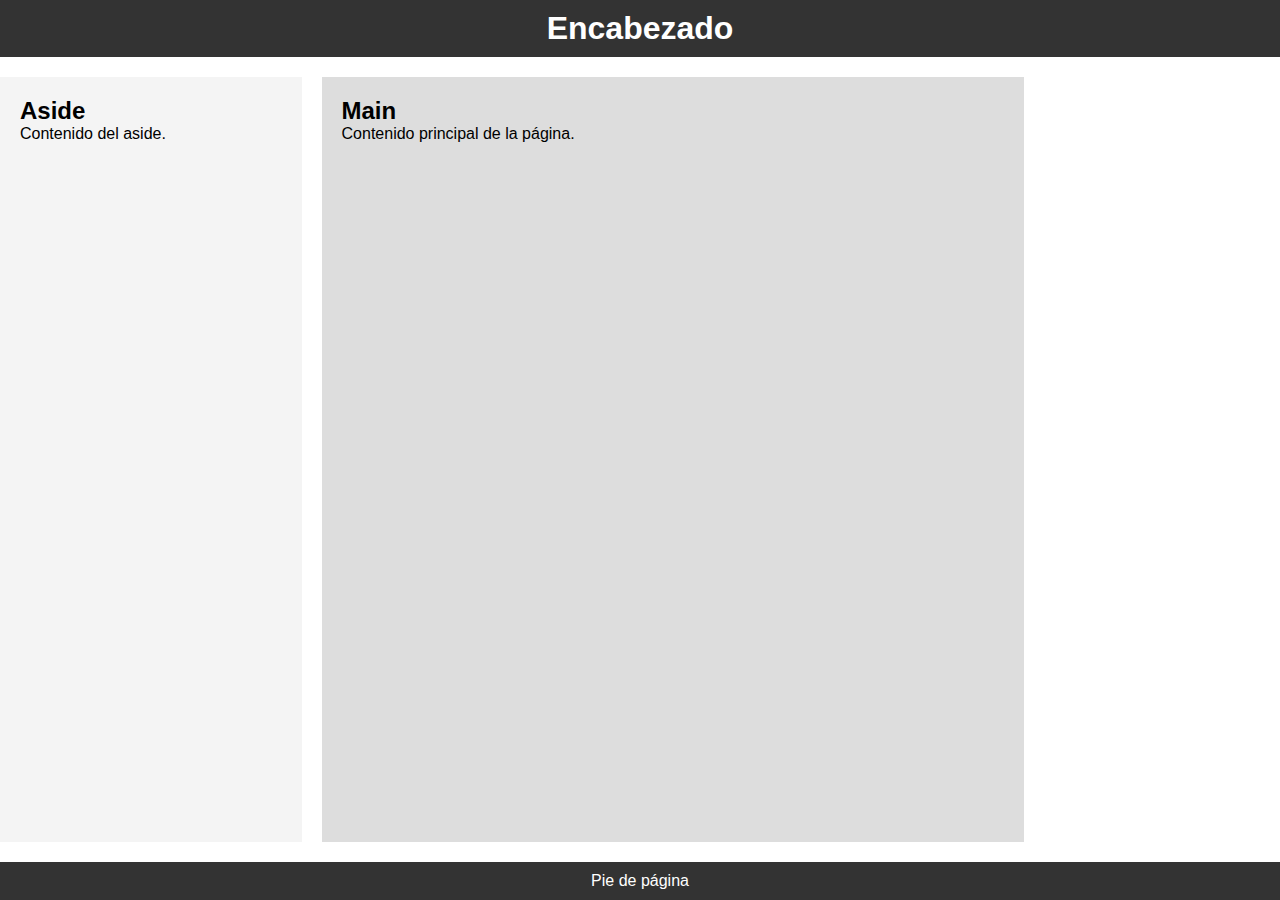
<file: HELLO_JAVASCRIPT/PrimerEjercicio/index.html>
<!DOCTYPE html>
<html lang="en">
<head>
    <meta charset="UTF-8">
    <meta name="viewport" content="width=device-width, initial-scale=1.0">
    <title>Inicio</title>
    <style>
        * {
            margin: 0;
            padding: 0;
            box-sizing: border-box;
        }
        body {
            display: flex;
            flex-direction: column;
            align-items: center;
            font-family: Arial, sans-serif;
            min-height: 100vh;
        }
        header, footer {
            width: 100%;
            text-align: center;
            background-color: #333;
            color: white;
            padding: 10px;
        }
        .container {
            display: flex;
            width: 80%;
            margin: 20px 0;
            flex: 1;
            gap: 20px;
            /* flex-wrap: wrap;  posible adaptación móvil*/
        }
        aside {
            width: 30%;
            background-color: #f4f4f4;
            padding: 20px;
        }
        main {
            width: 70%;
            background-color: #ddd;
            padding: 20px;
        }
        .wrapper {
            display: flex;
            flex-direction: column;
            min-height: 100vh;
            width: 100%
        }
        footer{
            margin-top: auto;
        }
    </style>
</head>
<body>
    <div class="wrapper">
    <header>
        <h1>Encabezado</h1>
    </header>
    <div class="container">
        <aside>
            <h2>Aside</h2>
            <p>Contenido del aside.</p>
        </aside>
        <main>
            <h2>Main</h2>
            <p>Contenido principal de la página.</p>
        </main>
    </div>
        <footer>
        <p>Pie de página</p>
        </footer>
    </div>
</body>
</html>
</file>
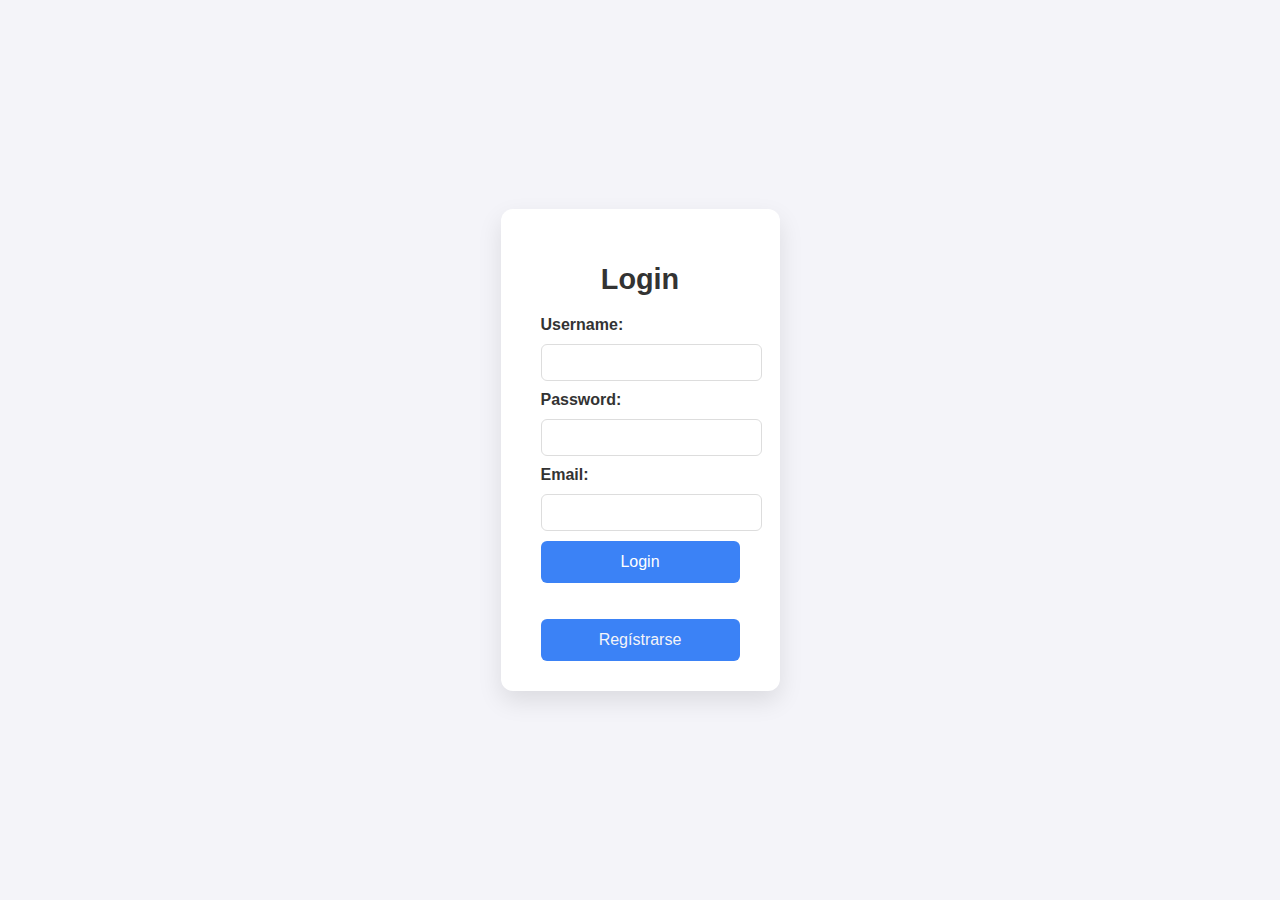
<file: HELLO_JAVASCRIPT/FOMRULARIO/form.html>
<!DOCTYPE html>
<html lang="en">
<head>
    <meta charset="UTF-8">
    <meta name="viewport" content="width=device-width, initial-scale=1.0">
    <title>Formulario Login</title>
    <link rel="stylesheet" href="estilo.css">
</head>
<body>
    <section class="login-section">
        <div class="login-container">
            <h2>Login</h2>
            <form class="login-form">
                <label for="username">Username:</label><br>
                <input type="text" id="username" name="username" required><br>

                <label for="password">Password:</label><br>
                <input type="password" id="password" name="password" required><br>

                <label for="email">Email:</label><br>
                <input type="email" id="email" name="email" required><br>

                <button type="submit">Login</button><br>
                <br>
                <br>
                <button><a href="Registrer.html" id="registrar_id" >Regístrarse</a></button>
            </form>
                
        </div>
    </section>    
</body>
</html>
</file>
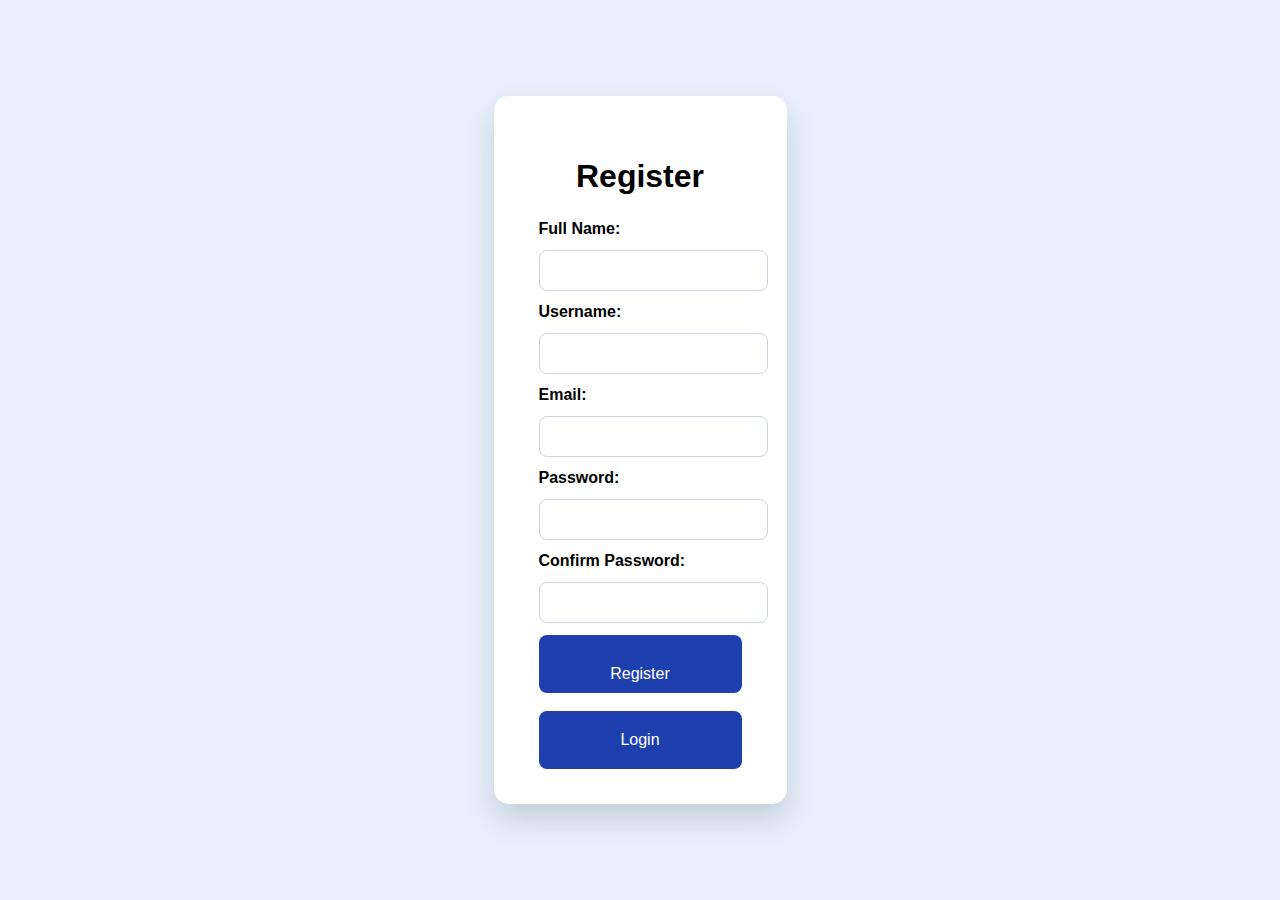
<file: HELLO_JAVASCRIPT/FOMRULARIO/Registrer.html>
<!DOCTYPE html>
<html lang="en">
<head>
    <meta charset="UTF-8">
    <meta name="viewport" content="width=device-width, initial-scale=1.0">
    <title>Registro</title>
    <link rel="stylesheet" href="Restilo.css">
</head>
<body>
    <section class="register-section">
        <div class="register-container">
            <h2>Register</h2>
            <form class="register-form">
                <label for="full-name">Full Name:</label><br>
                <input type="text" id="full-name" name="full-name" required><br>
    
                <label for="username">Username:</label><br>
                <input type="text" id="username" name="username" required><br>
    
                <label for="email">Email:</label><br>
                <input type="email" id="email" name="email" required><br>
    
                <label for="password">Password:</label><br>
                <input type="password" id="password" name="password" required><br>
    
                <label for="confirm-password">Confirm Password:</label><br>
                <input type="password" id="confirm-password" name="confirm-password" required><br>
    
                <button type="submit"><a href="form.html" class="Register-btn"></a>Register</button><br>
                <button><a href="form.html" class="login-btn">Login</a></button>
            </form>
            <!-- <button><a href="form.html" class="login-btn">Login</a></button> -->
        </div>
    </section>
</body>
</html>
</file>
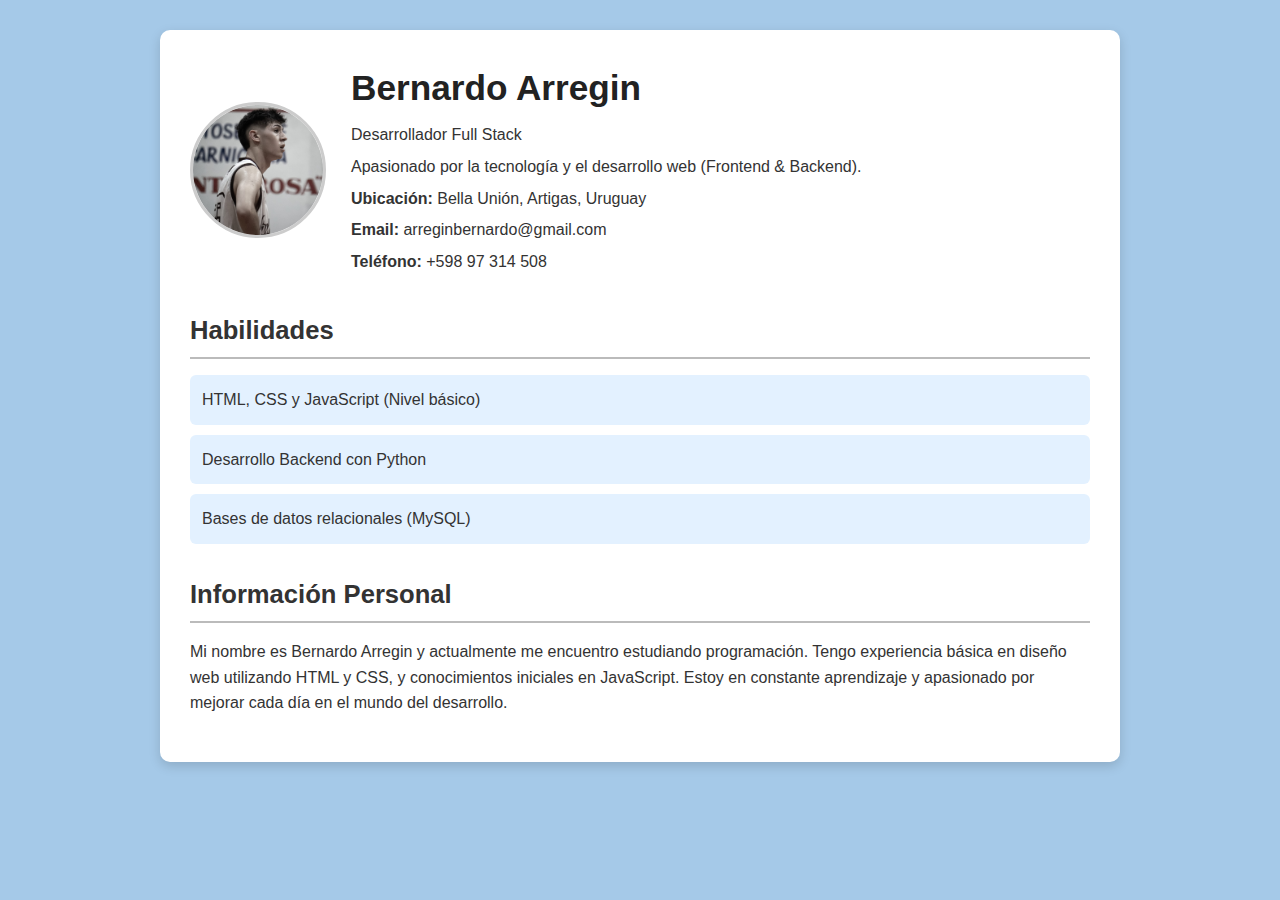
<file: HELLO_JAVASCRIPT/PrimerEjercicio/portfolio.html>
<!DOCTYPE html>
<html lang="en">
<head>
    <meta charset="UTF-8">
    <meta name="viewport" content="width=device-width, initial-scale=1.0">
    <title>Portfolio</title>
    <style>
        body {
            font-family: 'Segoe UI', Tahoma, Geneva, Verdana, sans-serif;
            margin: 0;
            padding: 0;
            background-color: #a5c9e8;
            color: #333;
            line-height: 1.6;
        }

        .container {
            max-width: 900px;
            margin: 30px auto;
            padding: 30px;
            background: #fff;
            border-radius: 10px;
            box-shadow: 0 4px 12px rgba(0, 0, 0, 0.15);
        }

        .header {
            display: flex;
            align-items: center;
            flex-wrap: wrap;
        }

        .profile-image {
            border-radius: 50%;
            width: 130px;
            height: 130px;
            object-fit: cover;
            margin-right: 25px;
            border: 3px solid #ccc;
        }

        .info h1 {
            margin: 0;
            font-size: 2.2rem;
            color: #222;
        }

        .info p {
            margin: 6px 0;
        }

        .section {
            margin-top: 30px;
        }

        .section h2 {
            font-size: 1.6rem;
            color: #333;
            border-bottom: 2px solid #bbb;
            padding-bottom: 6px;
            margin-bottom: 15px;
        }

        .skills ul {
            list-style-type: none;
            padding-left: 0;
        }

        .skills li {
            background-color: #e3f1ff;
            color: #333;
            padding: 12px;
            margin-bottom: 10px;
            border-radius: 6px;
            transition: background-color 0,3s ease;
        }

        .skills li:hover {
            background-color: #d0e7ff;
        }

        @media (max-width: 600px) {
            .header {
                flex-direction: column;
                align-items: flex-start;
            }

            .profile-image {
                margin-bottom: 20px;
            }
        }
    </style>
</head>
<body>
    <div class="container">
        <div class="header">
          <img src="Img.jpeg" alt="Foto de perfil de Bernardo Arregin" class="profile-image" />
          <div class="info">
            <h1>Bernardo Arregin</h1>
            <p>Desarrollador Full Stack</p>
            <p>Apasionado por la tecnología y el desarrollo web (Frontend & Backend).</p>
            <p><strong>Ubicación:</strong> Bella Unión, Artigas, Uruguay</p>
            <p><strong>Email:</strong> arreginbernardo@gmail.com</p>
            <p><strong>Teléfono:</strong> +598 97 314 508</p>
          </div>
        </div>
    
        <div class="section skills">
          <h2>Habilidades</h2>
          <ul>
            <li>HTML, CSS y JavaScript (Nivel básico)</li>
            <li>Desarrollo Backend con Python</li>
            <li>Bases de datos relacionales (MySQL)</li>
          </ul>
        </div>
    
        <div class="section about">
          <h2>Información Personal</h2>
          <p>
            Mi nombre es Bernardo Arregin y actualmente me encuentro estudiando programación. Tengo experiencia básica en diseño web utilizando HTML y CSS, y conocimientos iniciales en JavaScript. Estoy en constante aprendizaje y apasionado por mejorar cada día en el mundo del desarrollo.
          </p>
        </div>
      </div>
</body>
</html>
</file>
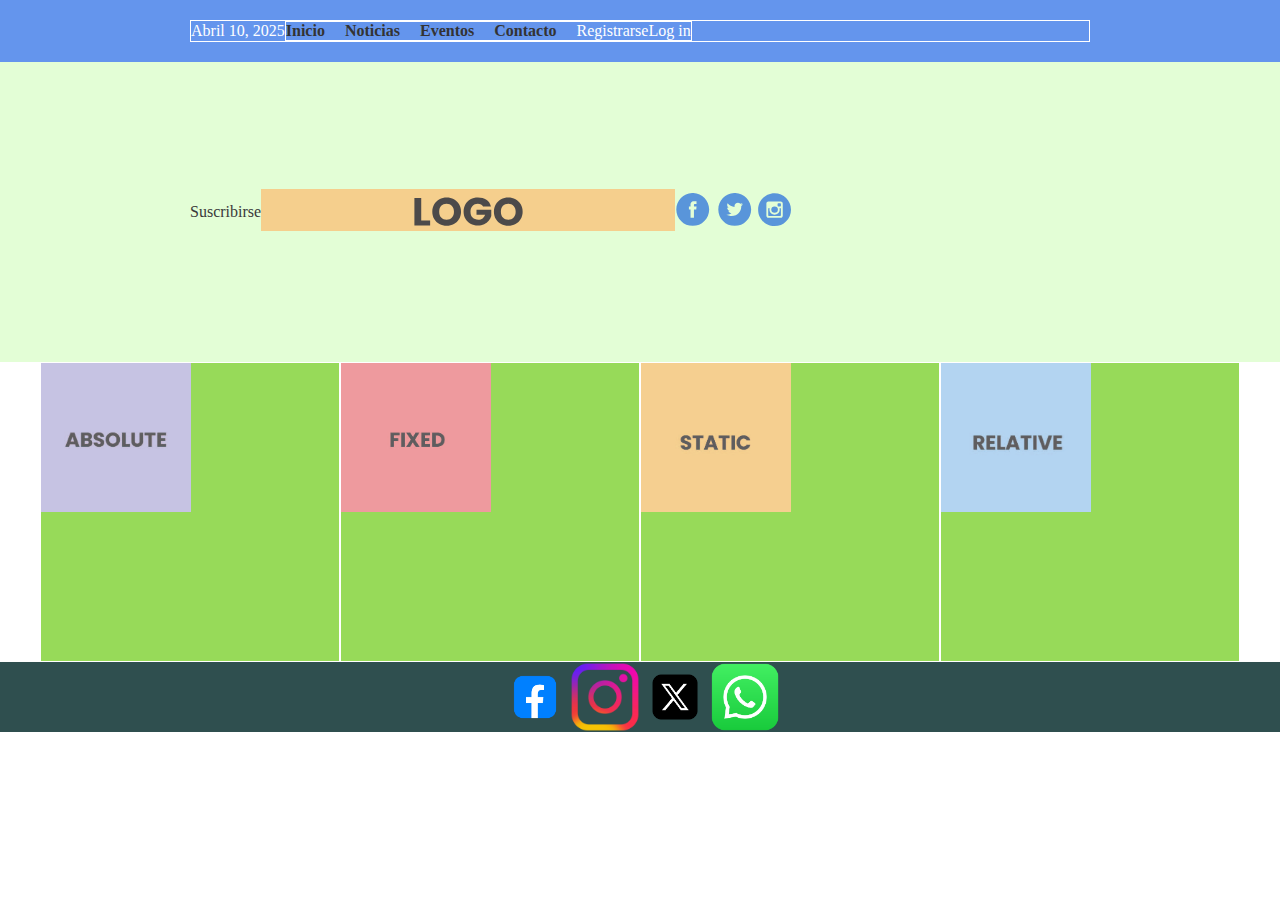
<file: HELLO_JAVASCRIPT/SegundoEjercicio/Layout2.html>
<!DOCTYPE html>
<html lang="en">
<head>
    <meta charset="UTF-8">
    <meta name="viewport" content="width=device-width, initial-scale=1.0">
    <title>Some Web Page</title>
    <link rel="stylesheet" href="style.css">
</head>
<body>
    <div class="menu-container">
        <div class="menu">
            <div class="date">Abril 10, 2025</div>
            <div class="links">
                <nav class="main-nav">
                    <ul>
                        <li><a href="#">Inicio</a></li>
                        <li><a href="#">Noticias</a></li>
                        <li><a href="#">Eventos</a></li>
                        <li><a href="#">Contacto</a></li>
                        <div class="Reg-Log-Container">
                            <div class="signup">Registrarse</div>
                            <div class="Login">Log in</div>
                        </div>
                    </ul>
                </nav>
            </div>
        </div>
    </div>

    <div class="header-container">
        <div class="header">
            <div class="suscribe">Suscribirse</div>

            <div class="logo"><img src="logo-01.svg" ></div>
            <div class="logo"><img src="social-icons.svg"></div>
        </div>
    </div>
    <div class="photo-grid-container">
        <div class="photo-grid">
            <div id="prueba1" onmouseover="main()" onmouseout="prueba()" class="photo-grid-item first-item">
                <img src="absolute-01.jpg"></div>
            <div class="photo-grid-item"><img src="fixed-01.jpg"></div>
            <div class="photo-grid-item"><img src="static-01.jpg"></div>
            <div class="photo-grid-item"><img src="relative-01.jpg"></div>
        </div>
    </div>

    <footer class="footer">
        <div class="footer-links">
            <img src="fb.webp" alt="">
            <img src="ig.png" alt="">
            <img src="tw.webp" alt="">
            <img src="WAPP.webp" alt="">
        </div>
    </footer>
</body>
</html>
</file>
<file: HELLO_JAVASCRIPT/FOMRULARIO/estilo.css>
body {
    font-family: Arial, sans-serif;
    background-color: #f4f4f9;
    margin: 0;
    display: flex;
    justify-content: center;
    align-items: center;
    height: 100vh;
}

.login-section {
    display: flex;
    justify-content: center;
    align-items: center;
    height: 100vh;
}

.login-container {
    background-color: #ffffff;
    padding: 30px 40px;
    border-radius: 12px;
    box-shadow: 0 10px 25px rgba(0, 0, 0, 0.1);
    max-width: 400px;
    width: 100%;
}

.login-container h2 {
    margin-bottom: 20px;
    text-align: center;
    font-size: 1.8rem;
    color: #333;
}

.login-form label {
    font-weight: bold;
    color: #333;
}

.login-form input {
    width: 100%;
    padding: 10px;
    margin: 10px 0;
    border: 1px solid #ddd;
    border-radius: 6px;
    outline: none;
    transition: border 0.3s ease;
}

.login-form input:focus {
    border-color: #3b82f6;
}

.login-form button {
    width: 100%;
    padding: 12px 0;
    background-color: #3b82f6;
    color: #fff;
    border: none;
    border-radius: 6px;
    font-size: 1rem;
    cursor: pointer;
    transition: background-color 0.3s ease;
}

.login-form button:hover {
    background-color: #2563eb;
}

.register-btn {
    display: block;
    text-align: center;
    width: 100%;
    padding: 12px 0;
    background-color: #2563eb;
    color: #fff;
    border: none;
    border-radius: 6px;
    font-size: 1rem;
    cursor: pointer;
    transition: background-color 0.3s ease;
    text-decoration: none;
}
#registrar_id{
    text-decoration: none;
    color: #f4f4f9;
}

.register-btn:hover {
    background-color: #2563eb;
}
</file>
<file: HELLO_JAVASCRIPT/FOMRULARIO/Restilo.css>
body {
    font-family: Arial, sans-serif;
    background-color: #e8f0fe;
    margin: 0;
    display: flex;
    justify-content: center;
    align-items: center;
    height: 100vh;
}

.register-section {
    display: flex;
    justify-content: center;
    align-items: center;
    height: 100vh;
}

.register-container {
    background-color: #ffffff;
    padding: 35px 45px;
    border-radius: 15px;
    box-shadow: 0 15px 30px rgba(0, 0, 0, 0.15);
    max-width: 420px;
    width: 100%;
}

.register-container h2 {
    margin-bottom: 25px;
    text-align: center;
    font-size: 2rem;
    color: black;
}

.register-form label {
    font-weight: 600;
    color: black;
}

.register-form input {
    width: 100%;
    padding: 12px;
    margin: 12px 0;
    border: 1px solid #cbd5e1;
    border-radius: 8px;
    outline: none;
    transition: border 0.3s ease;
}

.register-form input:focus {
    border-color: black;
}

.register-form button, .login-btn {
    display: block;
    width: 100%;
    padding: 10px 0;
    background-color: #1e40af;
    color: #fff;
    border: none;
    border-radius: 8px;
    font-size: 1rem;
    cursor: pointer;
    transition: background-color 0.3s ease;
    text-decoration: none;
    text-align: center;
}

.login-btn:hover {
    background-color: #1d4ed8;
}
.Register-btn{
    display: block;
    width: 100%;
    padding: 10px 0;
    background-color: #1e40af;
    color: #fff;
    border: none;
    border-radius: 8px;
    font-size: 1rem;
    cursor: pointer;
    transition: background-color 0.3s ease;
    text-decoration: none;
    text-align: center;

}
</file>
<file: HELLO_JAVASCRIPT/SegundoEjercicio/style.css>
* {
    margin: 0;
    padding: 0;
    box-sizing: border-box;
}

.menu-container {
    color: #fff;
    background-color: cornflowerblue;
    padding: 20px 0;
    display: flex;
    justify-content: center;
}

.menu {
    border: 1px solid;
    width: 900px;
    display: flex;
    
    align-items: center;
}

.Reg-Log-Container {
    justify-content: center;
    display: flex;
}

.links {
    border:  1px solid #fff;
    display: flex;
    align-items: center;
    gap: 10px;
}

.main-nav ul {
    list-style: none;
    display: flex;
    gap: 20px;
    padding: 0;
    margin: 0;
}

.main-nav ul li a {
    color: #333;
    font-weight: bold;
    text-decoration: none;
}

.main-nav {
    display: flex;
    align-items: center;
    flex: 1;
}

.login {
    margin-left: 10px;
    color: white;
    text-decoration: none;
}

.fecha {
    color: white;
    font-weight: bold;
}

.header-container {
    color: #3a3a3a;
    background-color: #e3fed6;
    display: flex;
    justify-content: center;
}

.logo {
    width: 500px;
}

.header {
    width: 900px;
    height: 300px;
    display: flex;
    justify-content: space-between;
    align-items: center;
}

.photo-grid-container {
    display: flex;
    justify-content: center;
}

.photo-grid {
    display: flex;
    flex-wrap: wrap;
}

.photo-grid-item img {
    width: 150px;
}

.photo-grid-item {
    border: 1px solid #fff;
    width: 300px;
    height: 300px;
    background-color: #97da59;
}

.footer-links >img{ 
    width: 70px;
    height: 70px;
}

.footer-links {
    background:  darkslategray;
    display: flex;
    justify-content: center;
}
</file>
